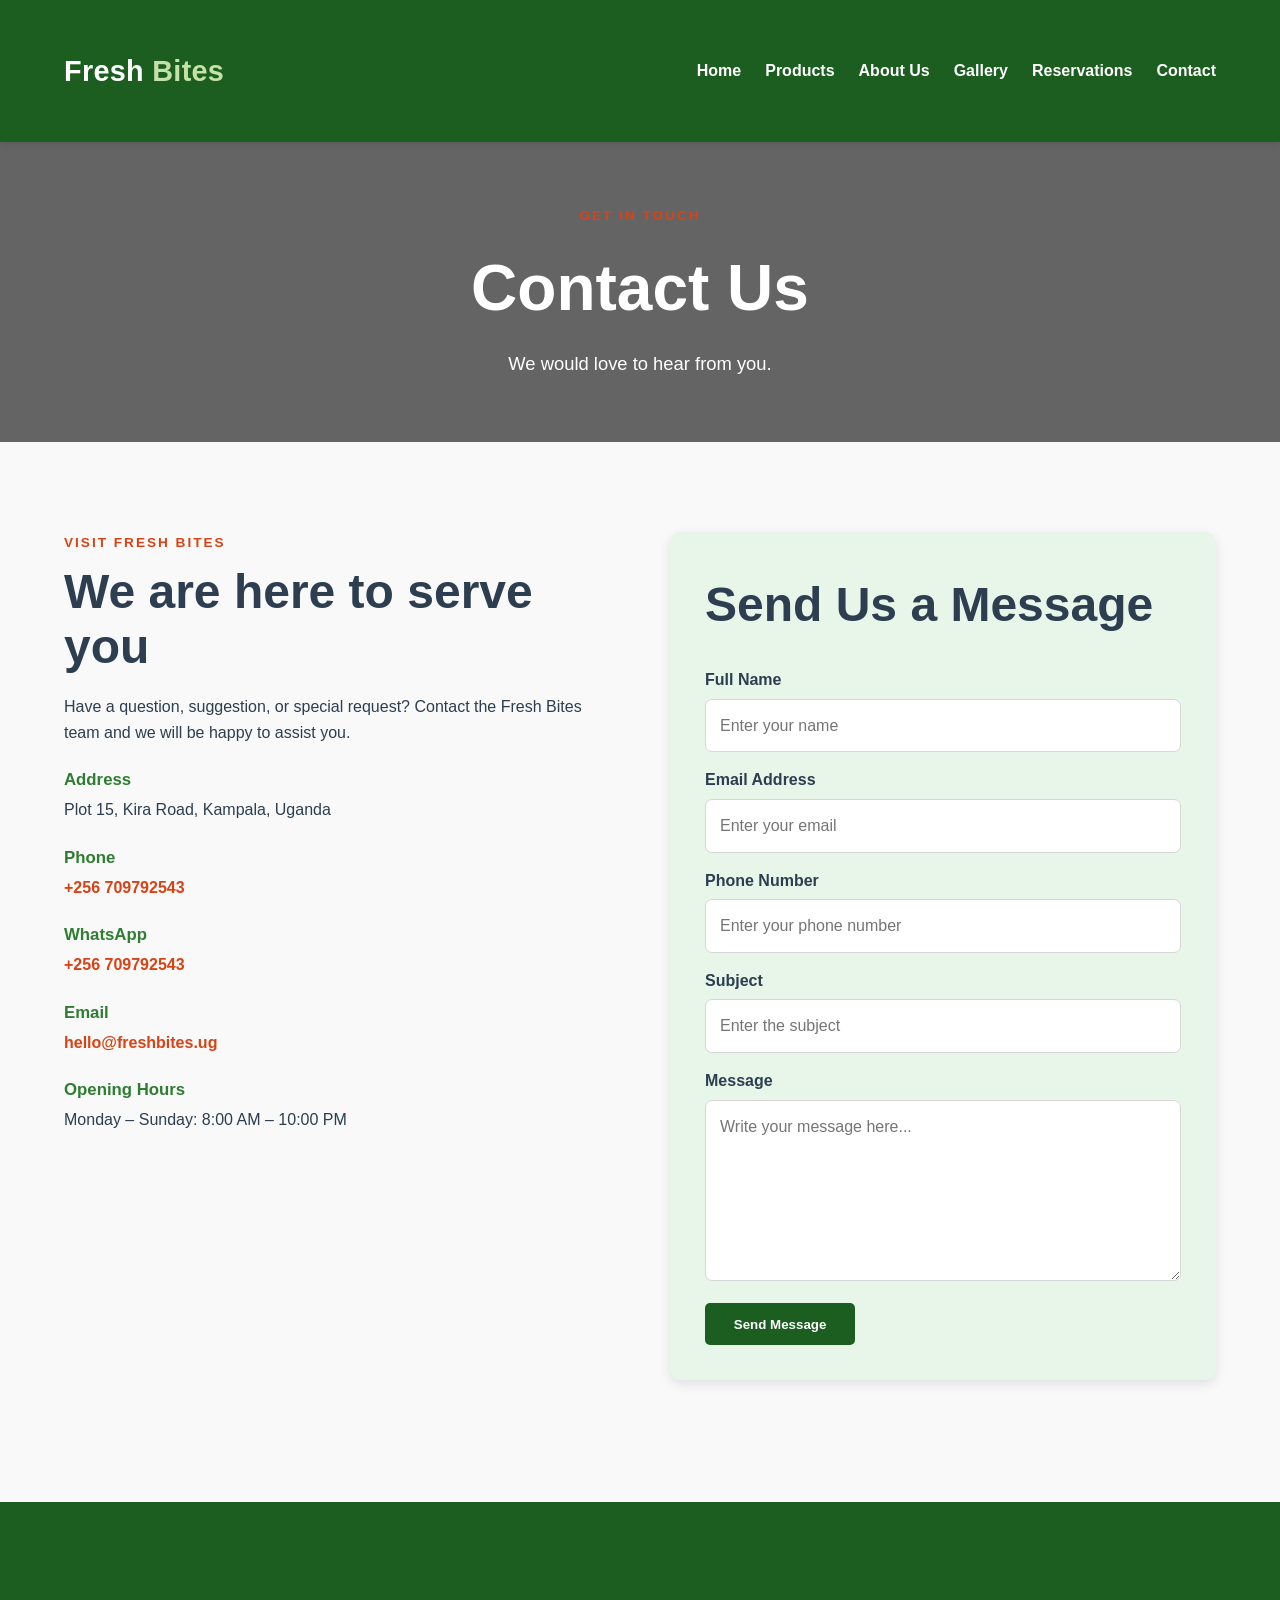
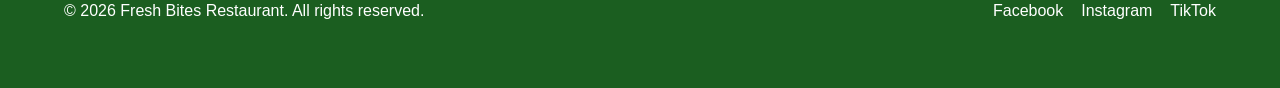
<file: contact.html>
<!DOCTYPE html>
<html lang="en">
<head>
  <meta charset="UTF-8">
  <meta name="viewport" content="width=device-width, initial-scale=1.0">
  <meta name="description" content="Contact Fresh Bites Restaurant in Kampala, Uganda.">
  <title>Contact Us | Fresh Bites Restaurant</title>

  <link rel="stylesheet" href="style.css">
</head>
<body>

  <header class="site-header">
    <nav class="navbar container">
      <a href="index.html" class="logo">Fresh <span>Bites</span></a>

      <ul class="nav-links">
        <li><a href="index.html">Home</a></li>
        <li><a href="products.html">Products</a></li>
        <li><a href="about%20us.html">About Us</a></li>
        <li><a href="gallery.html">Gallery</a></li>
        <li><a href="reservations.html">Reservations</a></li>
        <li><a href="contact.html">Contact</a></li>
      </ul>
    </nav>
  </header>

  <section class="page-banner">
    <div>
      <p class="section-label">Get in Touch</p>
      <h1>Contact Us</h1>
      <p>We would love to hear from you.</p>
    </div>
  </section>

  <main>
    <section class="contact-page container">

      <div class="contact-information">
        <p class="section-label">Visit Fresh Bites</p>
        <h2>We are here to serve you</h2>

        <p>
          Have a question, suggestion, or special request? Contact the
          Fresh Bites team and we will be happy to assist you.
        </p>

        <div class="contact-item">
          <strong>Address</strong>
          <p>Plot 15, Kira Road, Kampala, Uganda</p>
        </div>

        <div class="contact-item">
          <strong>Phone</strong>
          <p>
            <a href="tel:+256709792543">+256 709792543</a>
          </p>
        </div>

        <div class="contact-item">
          <strong>WhatsApp</strong>
          <p>
            <a href="https://wa.me/256709792543">
              +256 709792543
            </a>
          </p>
        </div>

        <div class="contact-item">
          <strong>Email</strong>
          <p>
            <a href="mailto:hello@freshbites.ug">
              hello@freshbites.ug
            </a>
          </p>
        </div>

        <div class="contact-item">
          <strong>Opening Hours</strong>
          <p>Monday – Sunday: 8:00 AM – 10:00 PM</p>
        </div>
      </div>

      <div class="contact-form-box">
        <h2>Send Us a Message</h2>

        <form action="#" method="post">
          <label for="name">Full Name</label>
          <input
            type="text"
            id="name"
            name="name"
            placeholder="Enter your name"
            required
          >

          <label for="email">Email Address</label>
          <input
            type="email"
            id="email"
            name="email"
            placeholder="Enter your email"
            required
          >

          <label for="phone">Phone Number</label>
          <input
            type="tel"
            id="phone"
            name="phone"
            placeholder="Enter your phone number"
          >

          <label for="subject">Subject</label>
          <input
            type="text"
            id="subject"
            name="subject"
            placeholder="Enter the subject"
          >

          <label for="message">Message</label>
          <textarea
            id="message"
            name="message"
            rows="6"
            placeholder="Write your message here..."
            required
          ></textarea>

          <button type="submit" class="button">Send Message</button>
        </form>
      </div>

    </section>
  </main>

  <footer class="site-footer">
    <div class="container footer-content">
      <p>&copy; 2026 Fresh Bites Restaurant. All rights reserved.</p>

      <div class="social-links">
        <a href="#">Facebook</a>
        <a href="#">Instagram</a>
        <a href="#">TikTok</a>
      </div>
    </div>
  </footer>

</body>
</html>
</file>
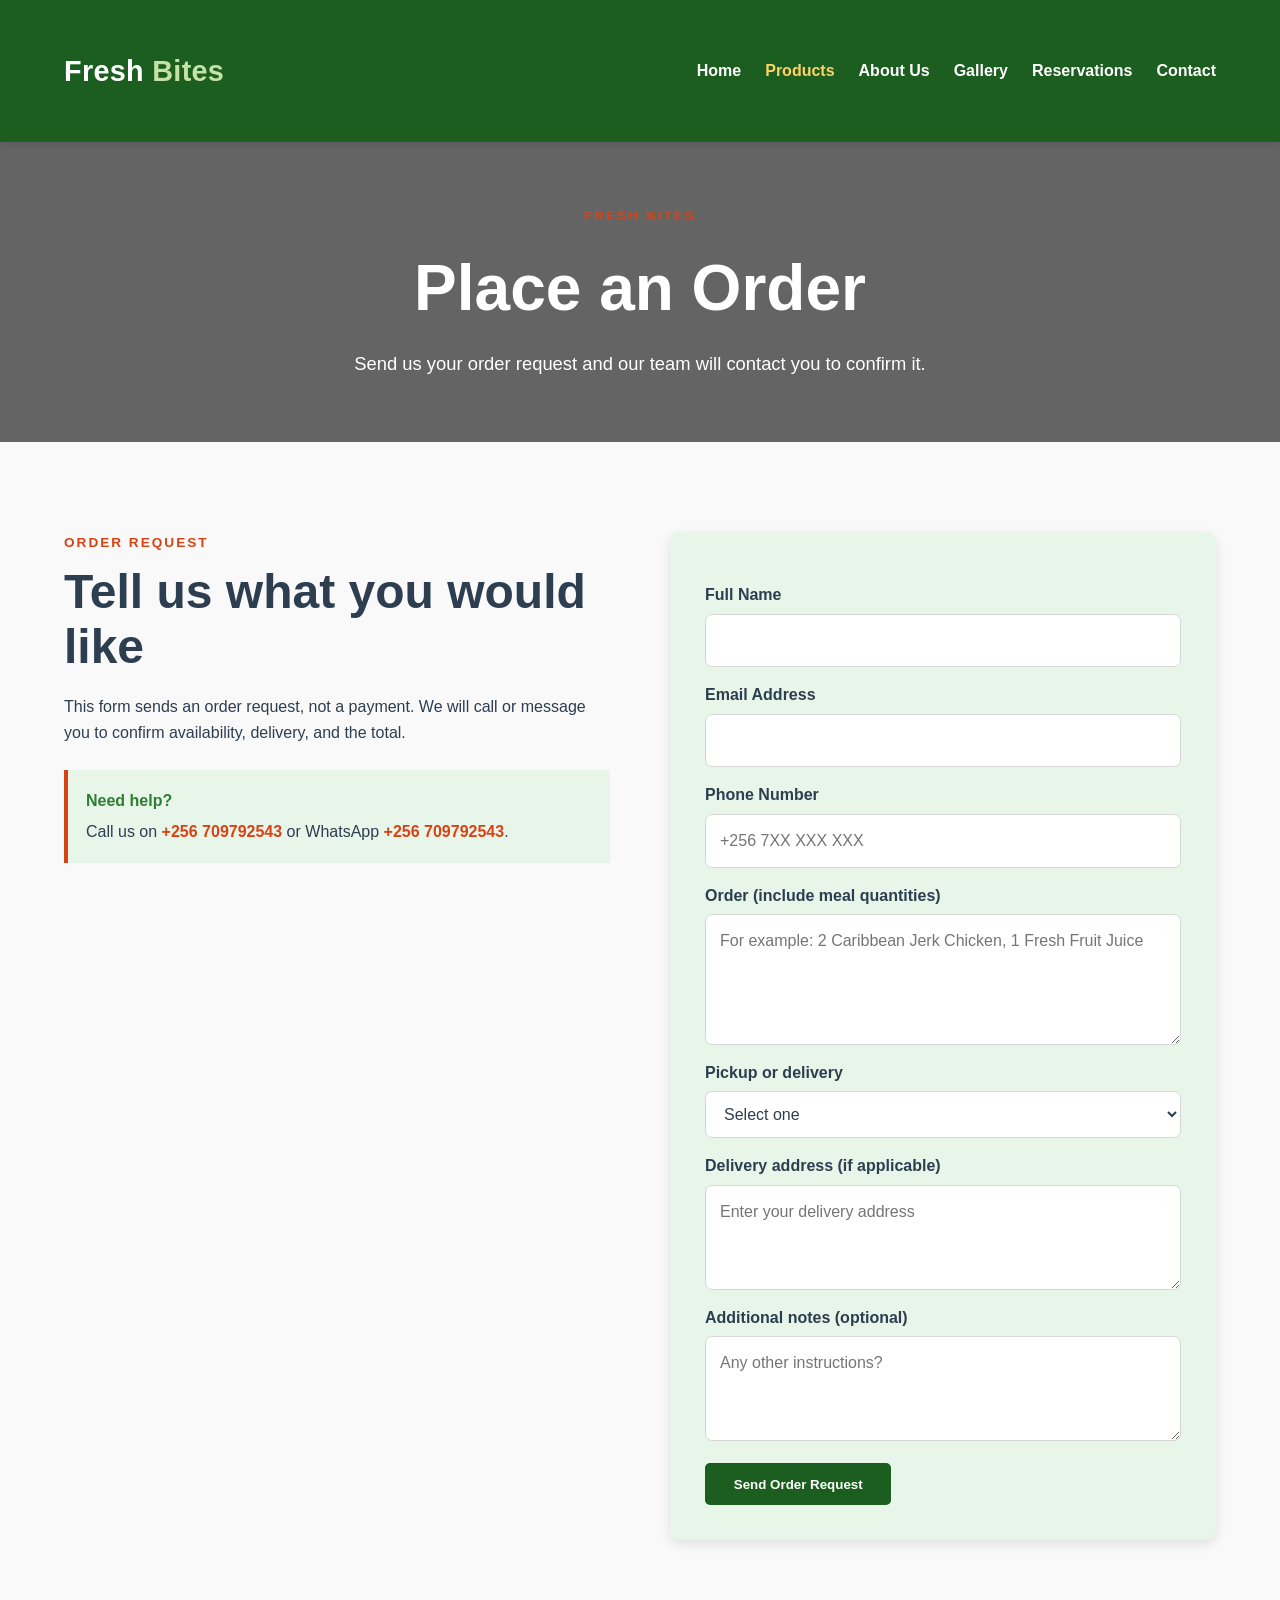
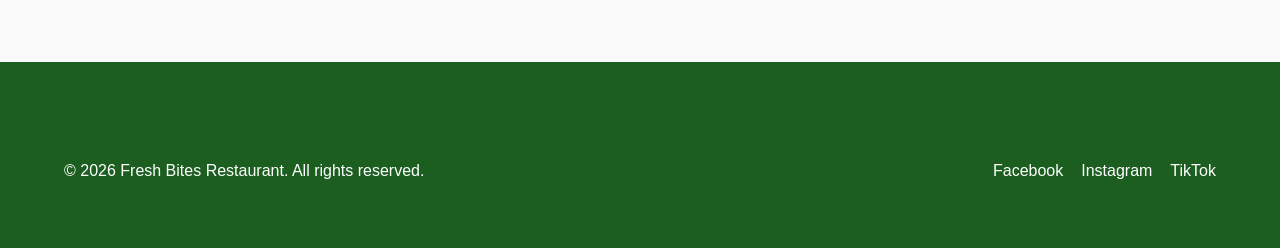
<file: order.html>
<!DOCTYPE html>
<html lang="en">
<head>
  <meta charset="UTF-8">
  <meta name="viewport" content="width=device-width, initial-scale=1.0">
  <meta name="description" content="Place an order request with Fresh Bites Restaurant.">
  <title>Order | Fresh Bites Restaurant</title>

  <link rel="stylesheet" href="style.css">
</head>
<body>

  <header class="site-header">
    <nav class="navbar container">
      <a href="index.html" class="logo">Fresh <span>Bites</span></a>

      <ul class="nav-links">
        <li><a href="index.html">Home</a></li>
        <li><a href="products.html" class="active">Products</a></li>
        <li><a href="about%20us.html">About Us</a></li>
        <li><a href="gallery.html">Gallery</a></li>
        <li><a href="reservations.html">Reservations</a></li>
        <li><a href="contact.html">Contact</a></li>
      </ul>
    </nav>
  </header>

  <section class="page-banner">
    <div>
      <p class="section-label">Fresh Bites</p>
      <h1>Place an Order</h1>
      <p>Send us your order request and our team will contact you to confirm it.</p>
    </div>
  </section>

  <main>
    <section class="reservation-section container">
      <div class="reservation-text">
        <p class="section-label">Order Request</p>
        <h2>Tell us what you would like</h2>
        <p>
          This form sends an order request, not a payment. We will call or
          message you to confirm availability, delivery, and the total.
        </p>

        <div class="reservation-note">
          <strong>Need help?</strong>
          <p>
            Call us on
            <a href="tel:+256709792543">+256 709792543</a>
            or WhatsApp
            <a href="https://wa.me/256709792543">+256 709792543</a>.
          </p>
        </div>
      </div>

      <div class="reservation-form-box">
        <form action="submit-request.php" method="post">
          <input type="hidden" name="request_type" value="order">

          <label for="order-name">Full Name</label>
          <input
            type="text"
            id="order-name"
            name="name"
            maxlength="100"
            autocomplete="name"
            required
          >

          <label for="order-email">Email Address</label>
          <input
            type="email"
            id="order-email"
            name="email"
            maxlength="254"
            autocomplete="email"
            required
          >

          <label for="order-phone">Phone Number</label>
          <input
            type="tel"
            id="order-phone"
            name="phone"
            maxlength="25"
            autocomplete="tel"
            placeholder="+256 7XX XXX XXX"
            required
          >

          <label for="order-details">Order (include meal quantities)</label>
          <textarea
            id="order-details"
            name="order_details"
            rows="4"
            maxlength="1200"
            placeholder="For example: 2 Caribbean Jerk Chicken, 1 Fresh Fruit Juice"
            required
          ></textarea>

          <label for="fulfillment">Pickup or delivery</label>
          <select id="fulfillment" name="fulfillment" required>
            <option value="">Select one</option>
            <option value="Pickup">Pickup</option>
            <option value="Delivery">Delivery</option>
          </select>

          <label for="delivery-address">Delivery address (if applicable)</label>
          <textarea
            id="delivery-address"
            name="delivery_address"
            rows="3"
            maxlength="500"
            placeholder="Enter your delivery address"
          ></textarea>

          <label for="order-notes">Additional notes (optional)</label>
          <textarea
            id="order-notes"
            name="notes"
            rows="3"
            maxlength="500"
            placeholder="Any other instructions?"
          ></textarea>

          <button type="submit" class="button">Send Order Request</button>
        </form>
      </div>
    </section>
  </main>

  <footer class="site-footer">
    <div class="container footer-content">
      <p>&copy; 2026 Fresh Bites Restaurant. All rights reserved.</p>

      <div class="social-links">
        <a href="#">Facebook</a>
        <a href="#">Instagram</a>
        <a href="#">TikTok</a>
      </div>
    </div>
  </footer>

  <script>
    const item = new URLSearchParams(window.location.search).get("item");
    const orderDetails = document.getElementById("order-details");
    const menuItems = [
      "Caribbean Jerk Chicken",
      "Caribbean Jerk Chicken Pasta",
      "Anthoney Pizza",
      "Fresh Garden Salad",
      "Grilled Fish",
      "Fresh Fruit Juice"
    ];

    if (item && menuItems.includes(item)) {
      orderDetails.value = `1 ${item}`;
    }

    const fulfillment = document.getElementById("fulfillment");
    const deliveryAddress = document.getElementById("delivery-address");

    function updateDeliveryAddressRequirement() {
      deliveryAddress.required = fulfillment.value === "Delivery";
    }

    fulfillment.addEventListener("change", updateDeliveryAddressRequirement);
    updateDeliveryAddressRequirement();
  </script>

</body>
</html>
</file>
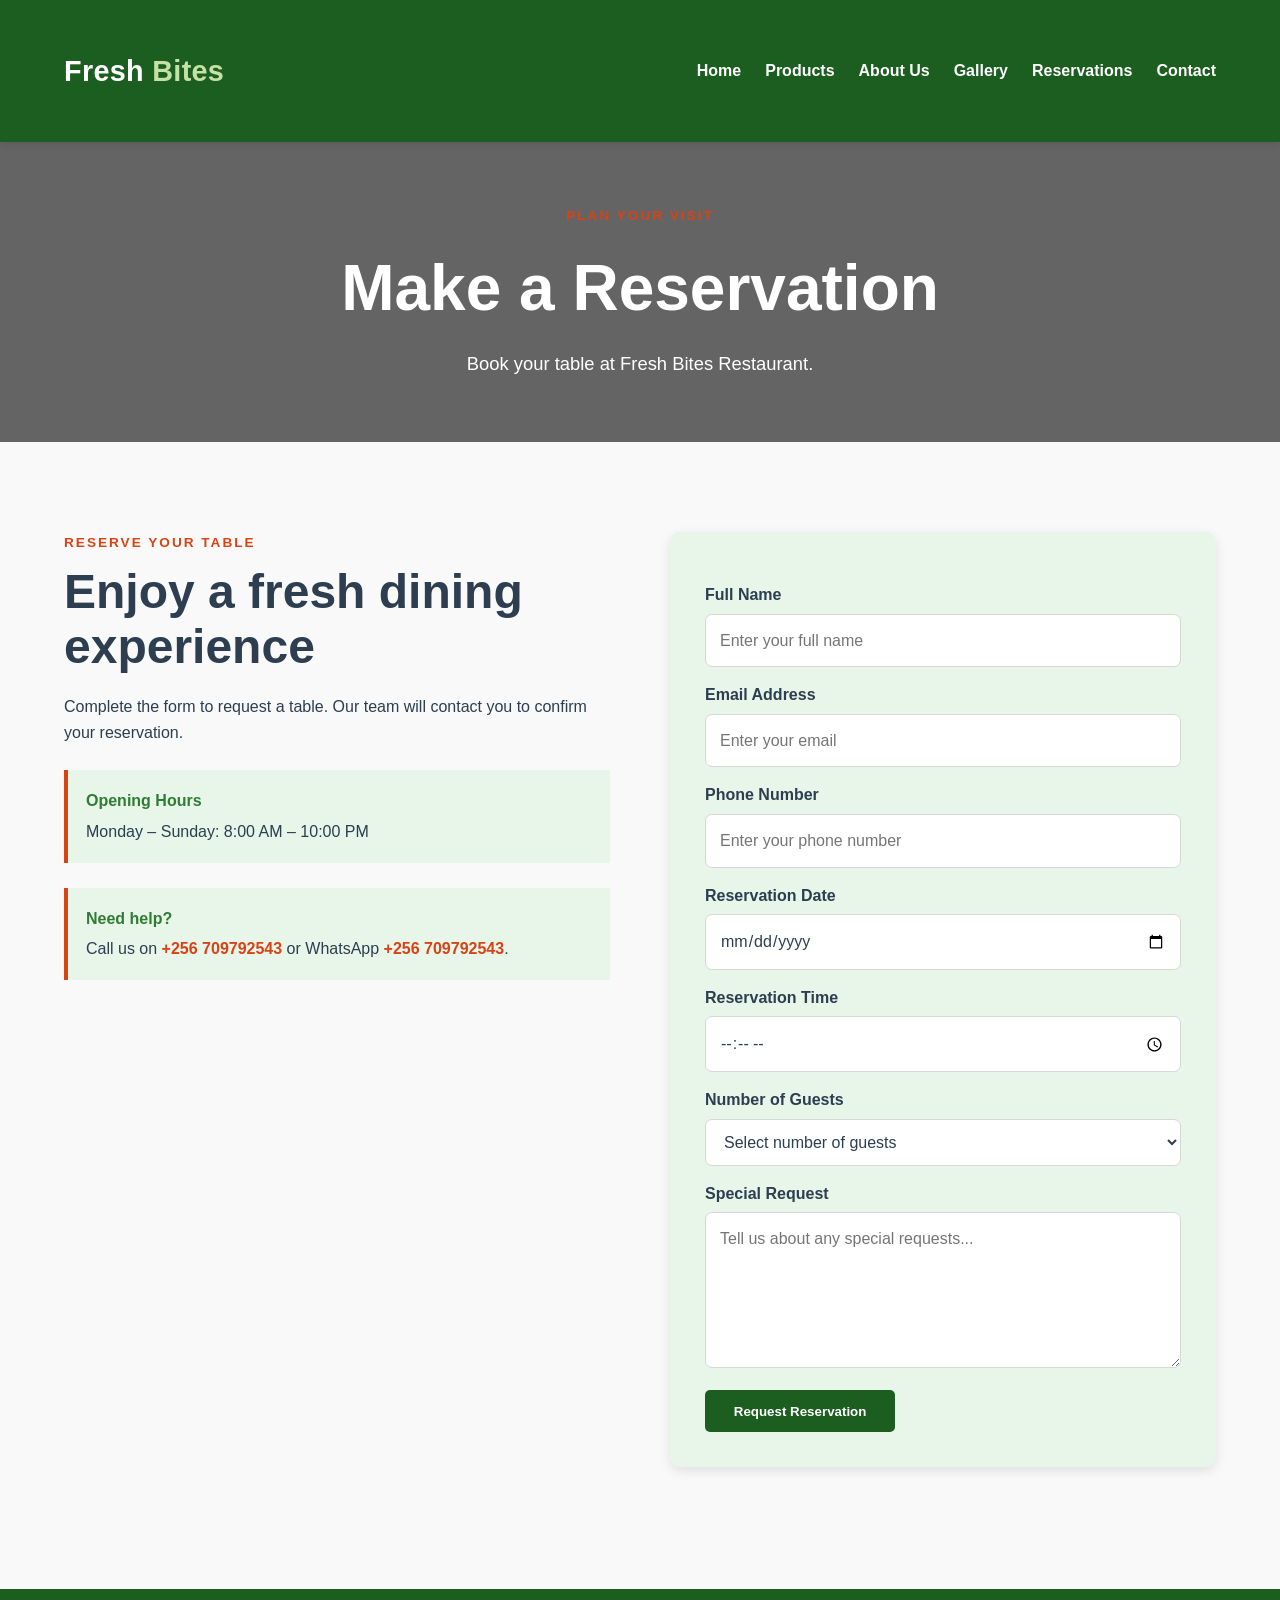
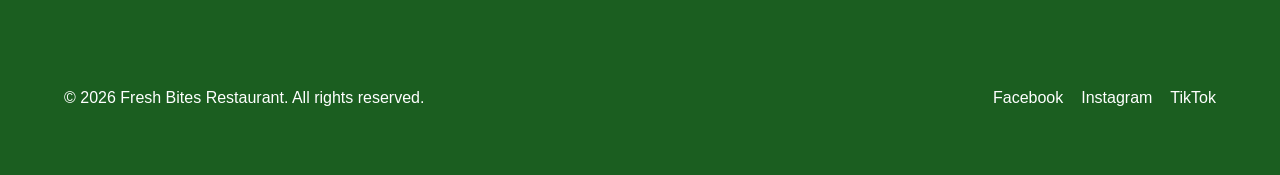
<file: reservations.html>
<!DOCTYPE html>
<html lang="en">
<head>
  <meta charset="UTF-8">
  <meta name="viewport" content="width=device-width, initial-scale=1.0">
  <meta name="description" content="Reserve a table at Fresh Bites Restaurant.">
  <title>Reservations | Fresh Bites Restaurant</title>

  <link rel="stylesheet" href="style.css">
</head>
<body>

  <header class="site-header">
    <nav class="navbar container">
      <a href="index.html" class="logo">Fresh <span>Bites</span></a>

      <ul class="nav-links">
        <li><a href="index.html">Home</a></li>
        <li><a href="products.html">Products</a></li>
        <li><a href="about%20us.html">About Us</a></li>
        <li><a href="gallery.html">Gallery</a></li>
        <li><a href="reservations.html">Reservations</a></li>
        <li><a href="contact.html">Contact</a></li>
      </ul>
    </nav>
  </header>

  <section class="page-banner">
    <div>
      <p class="section-label">Plan Your Visit</p>
      <h1>Make a Reservation</h1>
      <p>Book your table at Fresh Bites Restaurant.</p>
    </div>
  </section>

  <main>
    <section class="reservation-section container">

      <div class="reservation-text">
        <p class="section-label">Reserve Your Table</p>
        <h2>Enjoy a fresh dining experience</h2>

        <p>
          Complete the form to request a table. Our team will contact you
          to confirm your reservation.
        </p>

        <div class="reservation-note">
          <strong>Opening Hours</strong>
          <p>Monday – Sunday: 8:00 AM – 10:00 PM</p>
        </div>

        <div class="reservation-note">
          <strong>Need help?</strong>
          <p>
            Call us on
            <a href="tel:+256709792543">+256 709792543 </a>
            or WhatsApp
            <a href="https://wa.me/256709792543">+256 709792543</a>.
          </p>
        </div>
      </div>

      <div class="reservation-form-box">
        <form action="submit-request.php" method="post">
          <input type="hidden" name="request_type" value="reservation">

          <label for="full-name">Full Name</label>
          <input
            type="text"
            id="full-name"
            name="name"
            placeholder="Enter your full name"
            required
          >

          <label for="reservation-email">Email Address</label>
          <input
            type="email"
            id="reservation-email"
            name="email"
            placeholder="Enter your email"
            required
          >

          <label for="reservation-phone">Phone Number</label>
          <input
            type="tel"
            id="reservation-phone"
            name="phone"
            placeholder="Enter your phone number"
            required
          >

          <label for="reservation-date">Reservation Date</label>
          <input
            type="date"
            id="reservation-date"
            name="date"
            required
          >

          <label for="reservation-time">Reservation Time</label>
          <input
            type="time"
            id="reservation-time"
            name="time"
            required
          >

          <label for="guests">Number of Guests</label>
          <select id="guests" name="guests" required>
            <option value="">Select number of guests</option>
            <option value="1">1 Guest</option>
            <option value="2">2 Guests</option>
            <option value="3">3 Guests</option>
            <option value="4">4 Guests</option>
            <option value="5">5 Guests</option>
            <option value="6">6 Guests</option>
            <option value="7-plus">7 or more Guests</option>
          </select>

          <label for="special-request">Special Request</label>
          <textarea
            id="special-request"
            name="special-request"
            rows="5"
            placeholder="Tell us about any special requests..."
          ></textarea>

          <button type="submit" class="button">
            Request Reservation
          </button>

        </form>
      </div>

    </section>
  </main>

  <footer class="site-footer">
    <div class="container footer-content">
      <p>&copy; 2026 Fresh Bites Restaurant. All rights reserved.</p>

      <div class="social-links">
        <a href="#">Facebook</a>
        <a href="#">Instagram</a>
        <a href="#">TikTok</a>
      </div>
    </div>
  </footer>

</body>
</html>
</file>
<file: style.css>
/* =========================================
   GENERAL STYLE
   ========================================= */

* {

  margin: 0;
  padding: 0;
  box-sizing: border-box;
  font-family: 'Segoe UI', Tahoma, Geneva, Verdana, sans-serif;
}

:root {
  --primary-green: #2e7d32;
  --light-green: #e8f5e9;
  --accent-orange: #d84315;
  --dark-text: #2c3e50;
  --light-bg: #f9f9f9;
  --white: #ffffff;
}

body {
  color: var(--dark-text);
  line-height: 1.6;
  background-color: var(--light-bg);
}

img {
  max-width: 100%;
}

a {
  color: inherit;
  text-decoration: none;
}

/* =========================================
   HEADER AND NAVIGATION
   ========================================= */

header {
  background-color: #1b5e20;
  box-shadow: 0 2px 8px rgba(0, 0, 0, 0.1);
  position: sticky;
  top: 0;
  z-index: 1000;
}

.navbar {
  display: flex;
  justify-content: space-between;
  align-items: center;
  max-width: 1200px;
  margin: 0 auto;
  padding: 1rem 2rem;
}

.logo h1 {
  color: var(--white);
  font-size: 1.8rem;
  letter-spacing: 0.5px;
}

.logo {
  color: var(--white);
  font-size: 1.8rem;
  font-weight: 800;
  letter-spacing: 0.3px;
  white-space: nowrap;
}

.logo span {
  color: #c5e1a5;
}

.logo p {
  font-size: 0.85rem;
  color: #666;
  font-style: italic;
}

.nav-links {
  display: flex;
  list-style: none;
  gap: 1.5rem;
}

.nav-links a {
  color: var(--white);
  font-weight: 600;
  transition: color 0.3s;
}

.nav-links a:hover,
.nav-links a.active {
  color: #ffd166;
}

/* =========================================
   PAGE BANNER
   Used for Products, About, Contact,
   Gallery and Reservations pages
   ========================================= */

.page-banner {
  min-height: 300px;
  display: flex;
  align-items: center;
  justify-content: center;
  padding: 60px 20px;
  text-align: center;
  color: var(--white);
  background:
    linear-gradient(rgba(0, 0, 0, 0.6), rgba(0, 0, 0, 0.6)),
    url("https://images.unsplash.com/photo-1504674900247-0877df9cc836?q=80&w=1200")
    center/cover no-repeat;
}

.page-banner h1 {
  margin: 10px 0;
  font-size: clamp(2.3rem, 5vw, 4rem);
}

.page-banner p:not(.section-label) {
  font-size: 1.15rem;
}

.section-label {
  color: var(--accent-orange);
  font-size: 0.85rem;
  font-weight: 800;
  letter-spacing: 2px;
  text-transform: uppercase;
}

/* =========================================
   HOME PAGE
   ========================================= */

.hero {
  background:
    linear-gradient(rgba(0, 0, 0, 0.55), rgba(0, 0, 0, 0.55)),
    url("https://images.unsplash.com/photo-1504674900247-0877df9cc836?q=80&w=1200")
    center/cover no-repeat;
  color: var(--white);
  text-align: center;
  padding: 6rem 1.5rem;
}

.hero h2 {
  font-size: 2.8rem;
  margin-bottom: 0.8rem;
  letter-spacing: 1px;
}

.hero p {
  font-size: 1.25rem;
  max-width: 650px;
  margin: 0 auto 1.8rem auto;
  font-weight: 300;
}

.btn,
.button {
  display: inline-block;
  padding: 0.85rem 1.8rem;
  border: none;
  border-radius: 5px;
  color: var(--white);
  background-color: #1b5e20;
  font-weight: bold;
  cursor: pointer;
  transition: background-color 0.2s ease, box-shadow 0.2s ease, transform 0.2s ease;
}

.btn:hover,
.button:hover,
.btn:focus-visible,
.button:focus-visible {
  background-color: #124116;
  box-shadow: 0 0 0 3px rgba(216, 67, 21, 0.25);
  transform: translateY(-1px);
}

.btn:focus-visible,
.button:focus-visible {
  outline: 3px solid var(--accent-orange);
  outline-offset: 3px;
}

.btn:active,
.button:active {
  background-color: var(--accent-orange);
  box-shadow: inset 0 2px 4px rgba(0, 0, 0, 0.25);
  transform: translateY(1px);
}

.container {
  max-width: 1200px;
  margin: 0 auto;
  padding: 3rem 1.5rem;
}

.welcome-section {
  text-align: center;
  max-width: 850px;
  margin: 0 auto 2.5rem auto;
}

.welcome-section h2 {
  color: var(--primary-green);
  font-size: 2rem;
  margin-bottom: 1rem;
}

.welcome-image-container {
  margin: 2rem 0;
  border-radius: 10px;
  overflow: hidden;
  box-shadow: 0 4px 12px rgba(0, 0, 0, 0.15);
}

.welcome-image-container img {
  width: 100%;
  height: auto;
  display: block;
}

.quick-contact-bar {
  background-color: var(--light-green);
  border-left: 5px solid var(--primary-green);
  padding: 1rem 1.5rem;
  border-radius: 4px;
  display: flex;
  flex-wrap: wrap;
  justify-content: space-around;
  gap: 1rem;
  margin-bottom: 3.5rem;
  font-weight: 500;
}

.section-title {
  text-align: center;
  margin-bottom: 2rem;
  color: var(--dark-text);
  font-size: 2rem;
  text-transform: uppercase;
}

.grid {
  display: grid;
  grid-template-columns: repeat(auto-fit, minmax(280px, 1fr));
  gap: 2rem;
}

.card {
  overflow: hidden;
  border-radius: 8px;
  background-color: var(--white);
  box-shadow: 0 4px 10px rgba(0, 0, 0, 0.08);
  transition: transform 0.3s, box-shadow 0.3s;
}

.card:hover {
  transform: translateY(-5px);
  box-shadow: 0 8px 16px rgba(0, 0, 0, 0.15);
}

.card img {
  width: 100%;
  height: 220px;
  object-fit: cover;
}

.card-content {
  padding: 1.5rem;
}

.card-content h3 {
  margin-bottom: 0.6rem;
  color: var(--primary-green);
  font-size: 1.25rem;
}

.card-content p {
  color: #555;
  font-size: 0.95rem;
}

.why-choose-us {
  padding: 3rem 1.5rem;
  border-radius: 8px;
  margin: 3.5rem 0 1.5rem 0;
  background-color: var(--light-green);
}

.features {
  display: flex;
  justify-content: space-around;
  flex-wrap: wrap;
  gap: 1.5rem;
  margin-top: 1.5rem;
}

.feature-item {
  flex: 1 1 200px;
  padding: 1.5rem;
  border-radius: 8px;
  text-align: center;
  color: var(--primary-green);
  font-weight: bold;
  font-size: 1.1rem;
  background-color: var(--white);
  box-shadow: 0 2px 6px rgba(0, 0, 0, 0.05);
}

/* =========================================
   PRODUCTS PAGE
   ========================================= */

.products-section {
  padding-top: 90px;
  padding-bottom: 90px;
  text-align: center;
}

.products-section h2 {
  margin: 10px 0 35px;
  color: var(--dark-text);
  font-size: clamp(2rem, 4vw, 3rem);
}

.products-grid {
  display: grid;
  grid-template-columns: repeat(3, 1fr);
  gap: 30px;
  text-align: left;
}

.product-card {
  overflow: hidden;
  border-radius: 10px;
  background-color: var(--white);
  box-shadow: 0 4px 10px rgba(0, 0, 0, 0.08);
  transition: transform 0.3s ease;
}

.product-card:hover {
  transform: translateY(-5px);
}

.product-image img {
  display: block;
  width: 100%;
  height: 230px;
  object-fit: cover;
}

.product-details {
  padding: 22px;
}

.product-details h3 {
  margin-bottom: 8px;
  color: var(--primary-green);
}

.product-details p {
  margin-bottom: 18px;
}

.product-footer {
  display: flex;
  justify-content: space-between;
  align-items: center;
  gap: 10px;
}

.price {
  color: var(--primary-green);
  font-size: 1.15rem;
  font-weight: 800;
}

.product-footer .button {
  padding: 10px 18px;
  font-size: 0.9rem;
}

/* =========================================
   ABOUT US PAGE
   ========================================= */

.about-section {
  display: grid;
  grid-template-columns: 1fr 1fr;
  gap: 60px;
  align-items: center;
  padding-top: 90px;
  padding-bottom: 90px;
}

.about-image img {
  width: 100%;
  min-height: 380px;
  object-fit: cover;
  border-radius: 10px;
  box-shadow: 0 4px 12px rgba(0, 0, 0, 0.15);
}

.about-text h2,
.food-section h2,
.values-section h2,
.contact-section h2 {
  margin: 10px 0 20px;
  color: var(--dark-text);
  font-size: clamp(2rem, 4vw, 3rem);
  line-height: 1.15;
}

.about-text p:not(.section-label) {
  margin-bottom: 16px;
}

.food-section {
  padding: 90px 0;
  text-align: center;
  background-color: var(--light-green);
}

.section-intro {
  max-width: 650px;
  margin: 0 auto 40px;
}

.food-cards {
  display: grid;
  grid-template-columns: repeat(3, 1fr);
  gap: 25px;
  text-align: left;
}

.food-card {
  padding: 30px;
  border-radius: 10px;
  background-color: var(--white);
  box-shadow: 0 4px 10px rgba(0, 0, 0, 0.08);
}

.food-icon {
  margin-bottom: 12px;
  font-size: 2.5rem;
}

.food-card h3,
.value-box h3 {
  margin-bottom: 10px;
  color: var(--dark-text);
}

.values-section {
  padding-top: 90px;
  padding-bottom: 90px;
  text-align: center;
}

.values-grid {
  display: grid;
  grid-template-columns: repeat(4, 1fr);
  gap: 20px;
  margin-top: 40px;
}

.value-box {
  padding: 25px 18px;
  border: 1px solid #eeeeee;
  border-radius: 10px;
  background-color: var(--white);
}

.value-box span {
  display: block;
  margin-bottom: 12px;
  font-size: 2rem;
}

/* =========================================
   CONTACT PAGE
   ========================================= */

.contact-page {
  display: grid;
  grid-template-columns: 1fr 1fr;
  gap: 60px;
  padding-top: 90px;
  padding-bottom: 90px;
}

.contact-information h2,
.contact-form-box h2,
.reservation-text h2,
.gallery-section h2 {
  margin: 10px 0 20px;
  color: var(--dark-text);
  font-size: clamp(2rem, 4vw, 3rem);
  line-height: 1.15;
}

.contact-item {
  margin-top: 22px;
}

.contact-item strong {
  color: var(--primary-green);
  font-size: 1.05rem;
}

.contact-item p {
  margin-top: 3px;
}

.contact-item a,
.reservation-note a {
  color: var(--accent-orange);
  font-weight: 600;
}

.contact-form-box,
.reservation-form-box {
  padding: 35px;
  border-radius: 10px;
  background-color: var(--light-green);
  box-shadow: 0 4px 12px rgba(0, 0, 0, 0.1);
}

form {
  display: flex;
  flex-direction: column;
}

form label {
  margin-top: 15px;
  margin-bottom: 6px;
  color: var(--dark-text);
  font-weight: 700;
}

form input,
form select,
form textarea {
  width: 100%;
  padding: 13px 14px;
  border: 1px solid #d7d7d7;
  border-radius: 7px;
  outline: none;
  color: var(--dark-text);
  background-color: var(--white);
  font: inherit;
}

form input:focus,
form select:focus,
form textarea:focus {
  border-color: var(--accent-orange);
  box-shadow: 0 0 0 3px rgba(216, 67, 21, 0.15);
}

form textarea {
  resize: vertical;
}

form .button {
  align-self: flex-start;
  margin-top: 22px;
}

/* =========================================
   GALLERY PAGE
   ========================================= */

.gallery-section {
  padding-top: 90px;
  padding-bottom: 90px;
  text-align: center;
}

.gallery-grid {
  display: grid;
  grid-template-columns: repeat(3, 1fr);
  gap: 25px;
  margin-top: 40px;
}

.gallery-item {
  overflow: hidden;
  margin: 0;
  border-radius: 10px;
  background-color: var(--white);
  box-shadow: 0 4px 10px rgba(0, 0, 0, 0.08);
}

.gallery-item img {
  display: block;
  width: 100%;
  height: 250px;
  object-fit: cover;
  transition: transform 0.4s ease;
}

.gallery-item:hover img {
  transform: scale(1.06);
}

.gallery-item figcaption {
  padding: 15px;
  color: var(--dark-text);
  font-weight: 700;
}

/* =========================================
   RESERVATIONS PAGE
   ========================================= */

.reservation-section {
  display: grid;
  grid-template-columns: 1fr 1fr;
  gap: 60px;
  align-items: start;
  padding-top: 90px;
  padding-bottom: 90px;
}

.reservation-note {
  margin-top: 25px;
  padding: 18px;
  border-left: 4px solid var(--accent-orange);
  background-color: var(--light-green);
}

.reservation-note strong {
  color: var(--primary-green);
}

.reservation-note p {
  margin-top: 5px;
}

/* =========================================
   FOOTER
   ========================================= */

footer {
  margin-top: 2rem;
  padding: 3rem 1.5rem 1rem 1.5rem;
  color: var(--white);
  background-color: #1b5e20;
}

.footer-grid {
  max-width: 1200px;
  margin: 0 auto 2rem auto;
  display: grid;
  grid-template-columns: repeat(auto-fit, minmax(250px, 1fr));
  gap: 2rem;
}

.footer-column h3 {
  margin-bottom: 1rem;
  color: #a5d6a7;
  font-size: 1.2rem;
}

.footer-column p,
.footer-column a {
  display: block;
  margin-bottom: 0.5rem;
  color: #e8f5e9;
}

.footer-column a:hover {
  text-decoration: underline;
}

.footer-content {
  display: flex;
  justify-content: space-between;
  align-items: center;
  gap: 20px;
}

.social-links {
  display: flex;
  gap: 18px;
}

.social-links a:hover {
  color: #ffd166;
}

.footer-bottom {
  max-width: 1200px;
  margin: 0 auto;
  padding-top: 1.5rem;
  border-top: 1px solid rgba(255, 255, 255, 0.2);
  text-align: center;
  color: #a5d6a7;
  font-size: 1.2rem;
  font-weight: bold;
}

/* =========================================
   RESPONSIVE DESIGN
   ========================================= */

@media (max-width: 900px) {
  .products-grid,
  .food-cards,
  .gallery-grid {
    grid-template-columns: repeat(2, 1fr);
  }
}

@media (max-width: 768px) {
  .navbar {
    flex-direction: column;
    gap: 1rem;
  }

  .nav-links {
    flex-wrap: wrap;
    justify-content: center;
    gap: 1rem;
  }

  .hero h2 {
    font-size: 2.1rem;
  }

  .quick-contact-bar {
    flex-direction: column;
    align-items: flex-start;
  }

  .about-section,
  .contact-page,
  .reservation-section {
    grid-template-columns: 1fr;
    gap: 35px;
  }

  .values-grid {
    grid-template-columns: repeat(2, 1fr);
  }
}

@media (max-width: 600px) {
  .products-grid,
  .food-cards,
  .gallery-grid,
  .values-grid {
    grid-template-columns: 1fr;
  }

  .products-section,
  .about-section,
  .food-section,
  .values-section,
  .contact-page,
  .gallery-section,
  .reservation-section {
    padding-top: 60px;
    padding-bottom: 60px;
  }

  .contact-form-box,
  .reservation-form-box {
    padding: 25px 20px;
  }

  .footer-content {
    flex-direction: column;
    text-align: center;
  }
}
</file>
